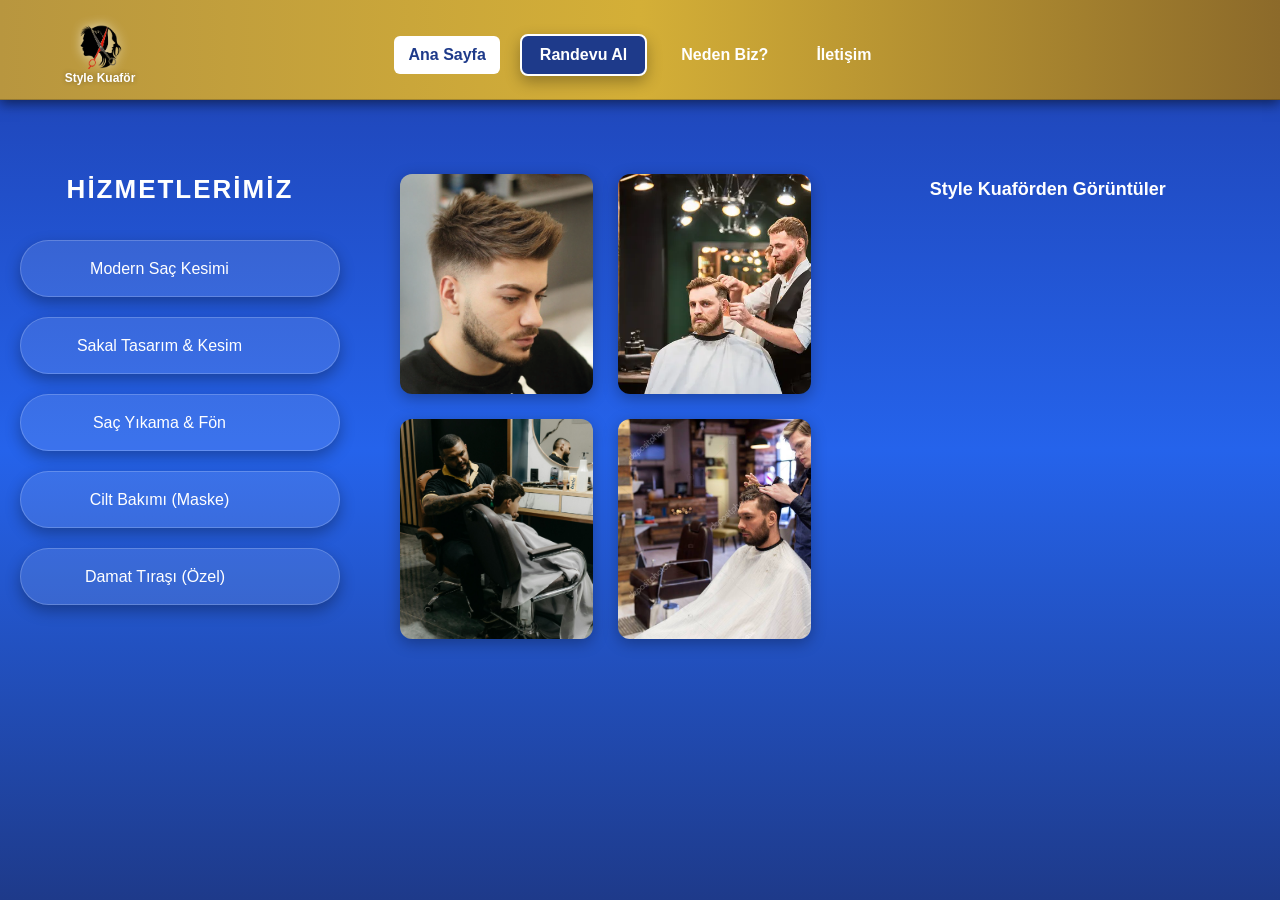
<file: index.html>
<!DOCTYPE html>
<html lang="tr">

<head>
    <meta charset="UTF-8">
    <meta name="viewport" content="width=device-width, initial-scale=1.0">
    <link rel="stylesheet" href="web.css">
    <title>anasayfa</title>


</head>

<body>

    <!-- NAVBAR -->
   <header class="navbar">
    
   <a href="anasayfa.html" class="logo">
    <img src="kuafor.png">
    <h2>Style Kuaför</h2>
</a>

    <nav class="nav-links">
    <a href="anasayfa.html" class="active">Ana Sayfa</a>
    <a href="randevu.html#randevu-formu" class="cta">Randevu Al</a>
    <a href="hizmetler.html">Neden Biz?</a>
    <a href="iletisim.html">İletişim</a>
</nav>
</header>

    </header>

    <section class="hizmetler">

        <div class="container">

            <!-- SOL -->
            <div class="liste">
    <h1>Hizmetlerimiz</h1>

    <div class="hizmet">
        <span class="ad">Modern Saç Kesimi</span>
        <span class="fiyat">600 ₺</span>
    </div>

    <div class="hizmet">
        <span class="ad">Sakal Tasarım & Kesim</span>
        <span class="fiyat">350 ₺</span>
    </div>

    <div class="hizmet">
        <span class="ad">Saç Yıkama & Fön</span>
        <span class="fiyat">400 ₺</span>
    </div>

    <div class="hizmet">
        <span class="ad">Cilt Bakımı (Maske)</span>
        <span class="fiyat">450 ₺</span>
    </div>

    <div class="hizmet">
        <span class="ad">Damat Tıraşı (Özel)</span>
        <span class="fiyat">2500 ₺</span>
    </div>
</div>

            <!-- SAĞ -->
      <div class="resim">

    <div class="slider">
        <img src="tras1.jpg" class="active">
        <img src="tras3.jpg">
        <img src="tras5.jpg">
    </div>

    <div class="slider">
        <img src="tras2.jpg" class="active">
        <img src="tras4.jpg">
        <img src="tras6.jpg">
    </div>

    <div class="slider">
        <img src="tras7.jpg" class="active">
        <img src="tras8.jpg">
        <img src="tras9.jpg">
    </div>

    <div class="slider">
        <img src="tras4.jpg" class="active">
        <img src="tras1.jpg">
        <img src="tras2.jpg">
    </div>
<div class="video-box">
    <div class="video-overlay">
        <h1>Style Kuaförden Görüntüler</h1>
    </div>

    <video autoplay muted loop playsinline>
        <source src="video.mp4" type="video/mp4">
    </video>
</div>

</div>
        </div>

    </section>





<script src="web.js"></script>

</body>

</html>
</file>
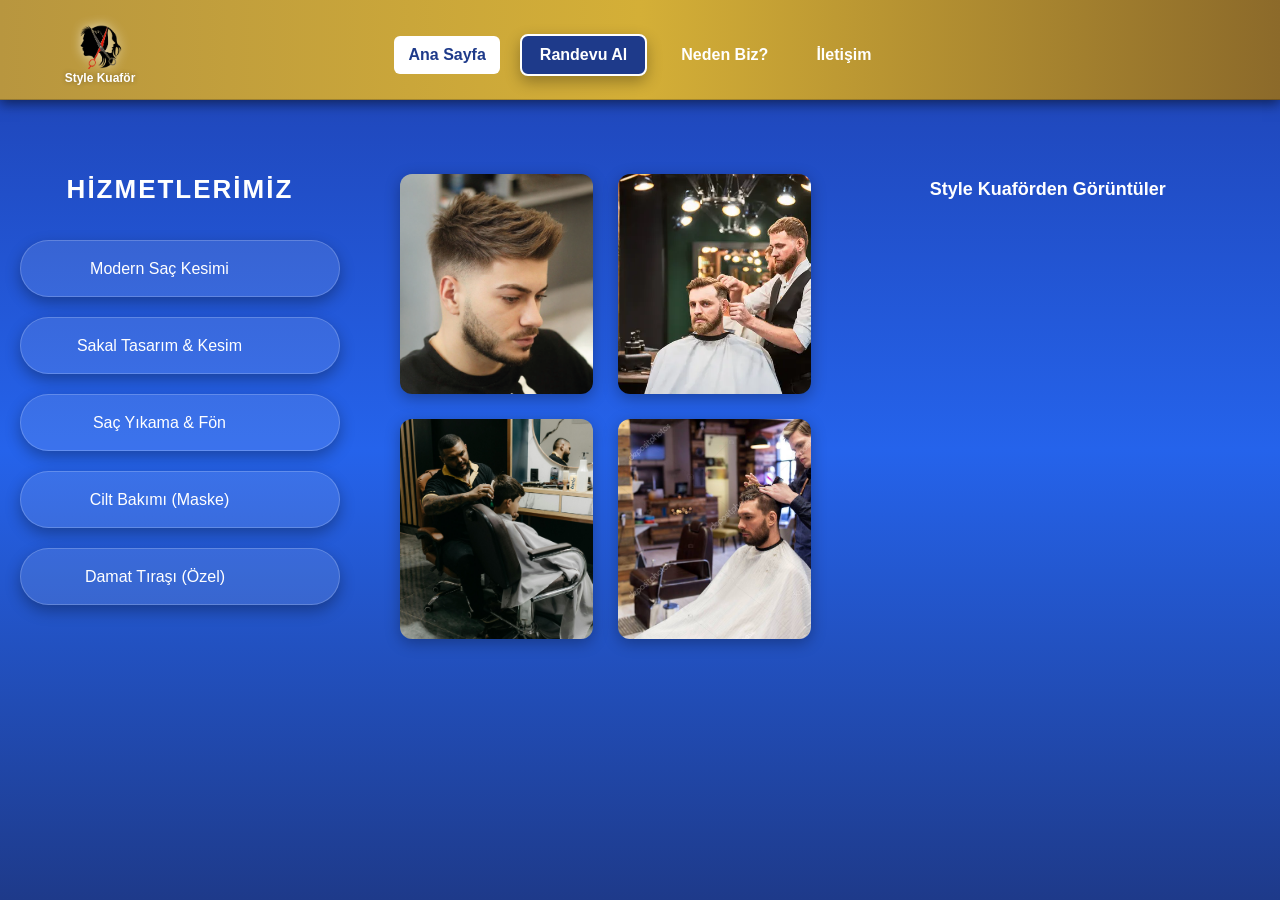
<file: anasayfa.html>
<!DOCTYPE html>
<html lang="tr">

<head>
    <meta charset="UTF-8">
    <meta name="viewport" content="width=device-width, initial-scale=1.0">
    <link rel="stylesheet" href="web.css">
    <title>anasayfa</title>


</head>

<body>

    <!-- NAVBAR -->
   <header class="navbar">
    
   <a href="anasayfa.html" class="logo">
    <img src="kuafor.png">
    <h2>Style Kuaför</h2>
</a>

<div id="menuToggle">☰</div>

<nav id="navLinks" class="nav-links">
    <a href="anasayfa.html" class="active">Ana Sayfa</a>
    <a href="randevu.html#randevu-formu" class="cta">Randevu Al</a>
    <a href="hizmetler.html">Neden Biz?</a>
    <a href="iletisim.html">İletişim</a>
</nav>
</header>



    <section class="hizmetler">

        <div class="container">

            <!-- SOL -->
            <div class="liste">
    <h1>Hizmetlerimiz</h1>

    <div class="hizmet">
        <span class="ad">Modern Saç Kesimi</span>
        <span class="fiyat">600 ₺</span>
    </div>

    <div class="hizmet">
        <span class="ad">Sakal Tasarım & Kesim</span>
        <span class="fiyat">350 ₺</span>
    </div>

    <div class="hizmet">
        <span class="ad">Saç Yıkama & Fön</span>
        <span class="fiyat">400 ₺</span>
    </div>

    <div class="hizmet">
        <span class="ad">Cilt Bakımı (Maske)</span>
        <span class="fiyat">450 ₺</span>
    </div>

    <div class="hizmet">
        <span class="ad">Damat Tıraşı (Özel)</span>
        <span class="fiyat">2500 ₺</span>
    </div>
</div>

            <!-- SAĞ -->
      <div class="resim">

    <div class="slider">
        <img src="tras1.jpg" class="active">
        <img src="tras3.jpg">
        <img src="tras5.jpg">
    </div>

    <div class="slider">
        <img src="tras2.jpg" class="active">
        <img src="tras4.jpg">
        <img src="tras6.jpg">
    </div>

    <div class="slider">
        <img src="tras7.jpg" class="active">
        <img src="tras8.jpg">
        <img src="tras9.jpg">
    </div>

    <div class="slider">
        <img src="tras4.jpg" class="active">
        <img src="tras1.jpg">
        <img src="tras2.jpg">
    </div>
<div class="video-box">
    <div class="video-overlay">
        <h1>Style Kuaförden Görüntüler</h1>
    </div>

    <video autoplay muted loop playsinline>
        <source src="video.mp4" type="video/mp4">
    </video>
</div>

</div>
        </div>

    </section>





<script src="web.js"></script>

</body>

</html>
</file>
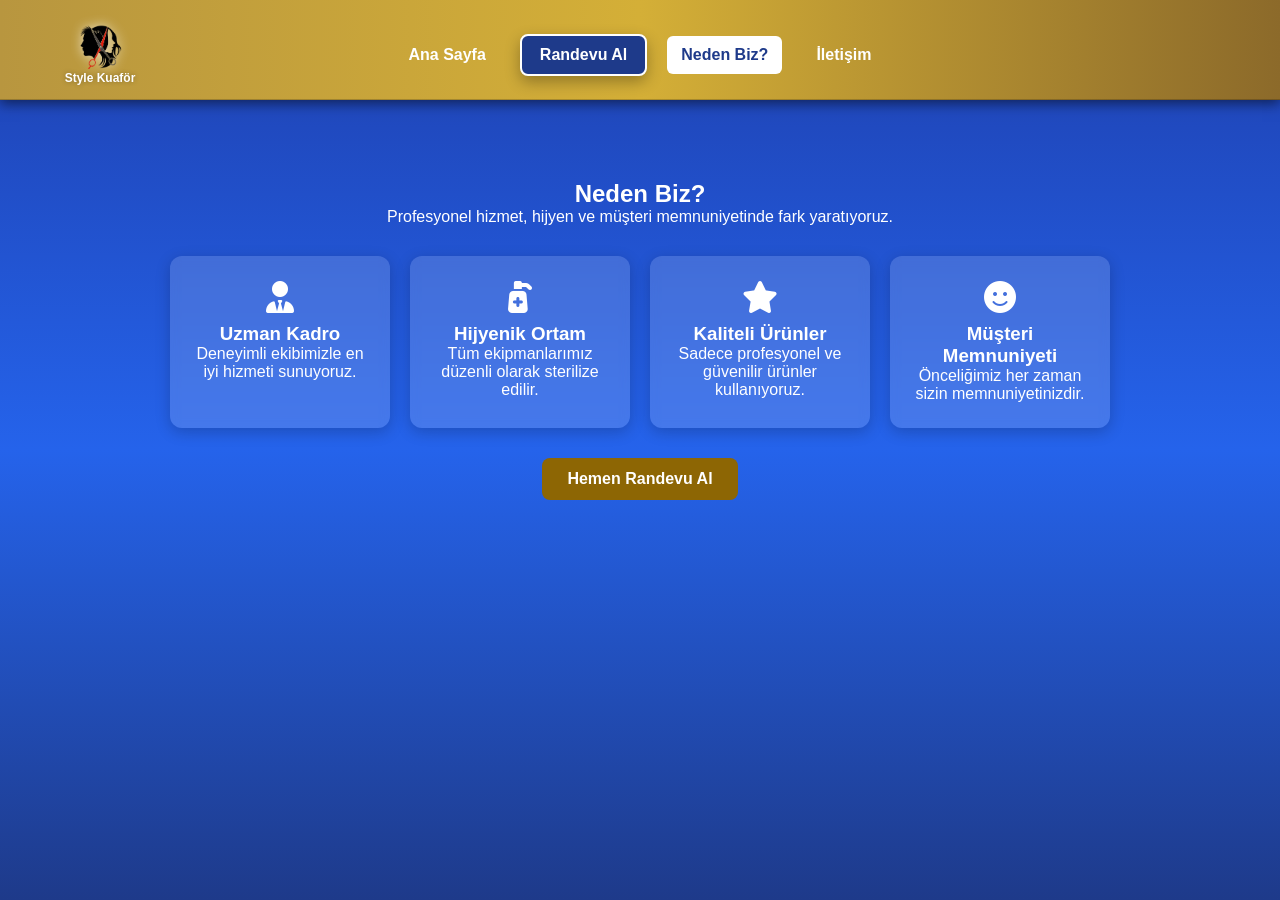
<file: hizmetler.html>
<!DOCTYPE html>
<html lang="tr">
<head>
    <meta charset="UTF-8">
    <meta name="viewport" content="width=device-width, initial-scale=1.0">
    <title>anasayfa</title>

    <link rel="stylesheet" href="web.css">
    <link rel="stylesheet" href="https://cdnjs.cloudflare.com/ajax/libs/font-awesome/6.5.0/css/all.min.css">
</head>

<body>

<!-- NAVBAR -->
<header class="navbar">
 <a href="anasayfa.html" class="logo">
    <img src="kuafor.png">
    <h2>Style Kuaför</h2>
</a>
<div id="menuToggle">☰</div>

<nav id="navLinks" class="nav-links">
    <a href="anasayfa.html">Ana Sayfa</a>
    <a href="randevu.html#randevu-formu" class="cta">Randevu Al</a>
    <a href="hizmetler.html" class="active">Neden Biz?</a>
    <a href="iletisim.html">İletişim</a>
</nav>
</header>
<section class="neden-biz">
    <h2>Neden Biz?</h2>
    <p>Profesyonel hizmet, hijyen ve müşteri memnuniyetinde fark yaratıyoruz.</p>

    <div class="kartlar">
        <div class="kart">
            <i class="fas fa-user-tie"></i>
            <h3>Uzman Kadro</h3>
            <p>Deneyimli ekibimizle en iyi hizmeti sunuyoruz.</p>
        </div>

        <div class="kart">
            <i class="fas fa-pump-medical"></i>
            <h3>Hijyenik Ortam</h3>
            <p>Tüm ekipmanlarımız düzenli olarak sterilize edilir.</p>
        </div>

        <div class="kart">
            <i class="fas fa-star"></i>
            <h3>Kaliteli Ürünler</h3>
            <p>Sadece profesyonel ve güvenilir ürünler kullanıyoruz.</p>
        </div>

        <div class="kart">
            <i class="fas fa-smile"></i>
            <h3>Müşteri Memnuniyeti</h3>
            <p>Önceliğimiz her zaman sizin memnuniyetinizdir.</p>
        </div>
    </div>

    <!-- BUTON BURADA OLACAK -->
    <div class="cta">
       <a href="randevu.html#randevu-formu" class="btn">  Hemen Randevu Al</a>
    </div>

</section>

<script src="web.js"></script>
</body>
</html>
</file>
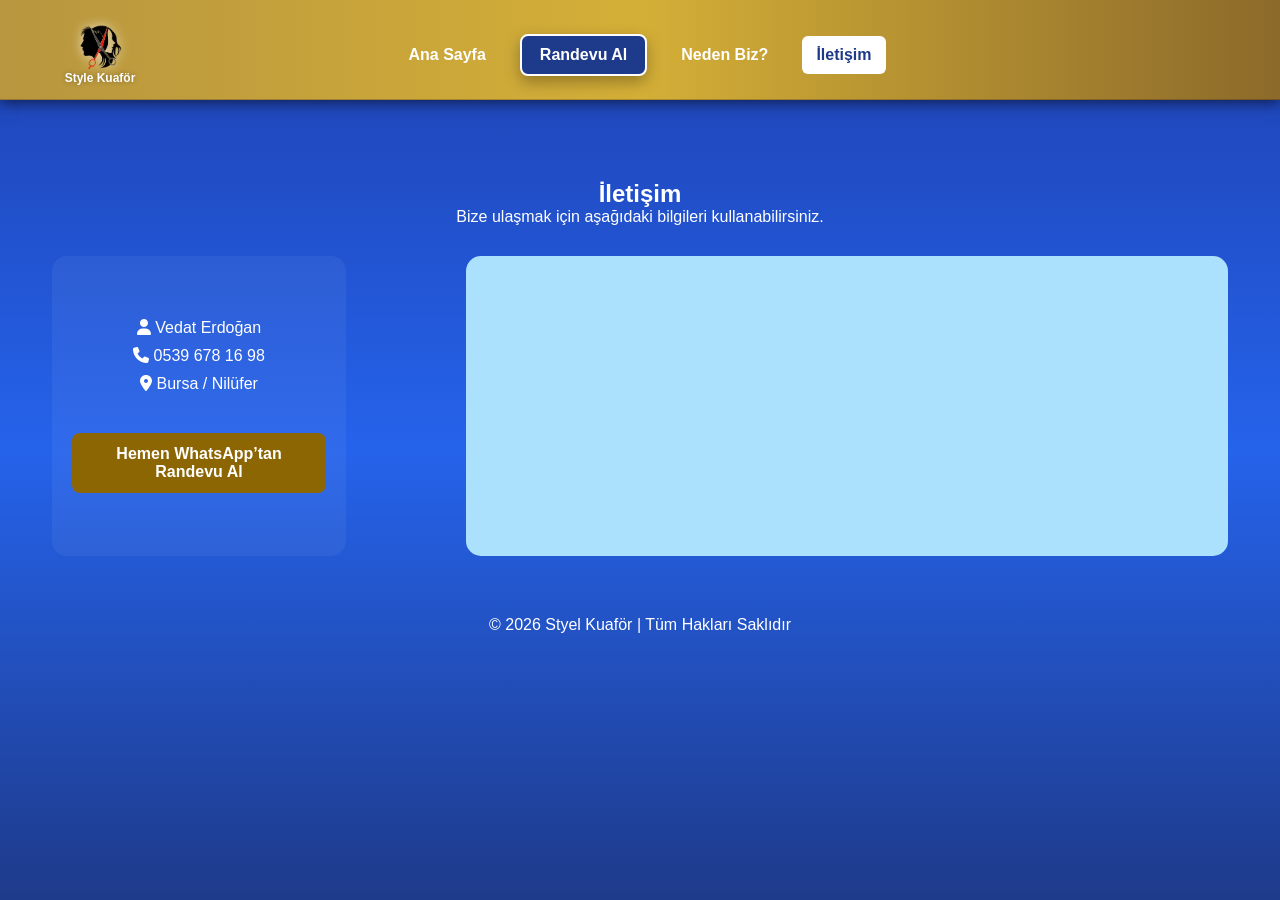
<file: iletisim.html>
<!DOCTYPE html>
<html lang="tr">
<head>
    <meta charset="UTF-8">
    <meta name="viewport" content="width=device-width, initial-scale=1.0">
    <title>İletişim</title>

    <link rel="stylesheet" href="web.css">
    <link rel="stylesheet" href="https://cdnjs.cloudflare.com/ajax/libs/font-awesome/6.5.0/css/all.min.css">
</head>

<body>

<!-- NAVBAR -->
<header class="navbar">
     <a href="anasayfa.html" class="logo">
    <img src="kuafor.png">
    <h2>Style Kuaför</h2>
</a>
<div id="menuToggle">☰</div>

<nav id="navLinks" class="nav-links">
    <a href="anasayfa.html">Ana Sayfa</a>
    <a href="randevu.html#randevu-formu" class="cta">Randevu Al</a>
    <a href="hizmetler.html">Neden Biz?</a>
    <a href="iletisim.html" class="active">İletişim</a>
</nav>
</header>

<!-- İLETİŞİM -->
<section class="iletisim">

    <h2>İletişim</h2>
    <p>Bize ulaşmak için aşağıdaki bilgileri kullanabilirsiniz.</p>

    <div class="iletisim-container">

        <!-- SOL -->
        <div class="iletisim-kutu">
            <p><i class="fas fa-user"></i> Vedat Erdoğan</p>
            <p><i class="fas fa-phone"></i> 0539 678 16 98</p>
            <p><i class="fas fa-map-marker-alt"></i> Bursa / Nilüfer</p>

            <a href="https://wa.me/905396781698" target="_blank" class="btn">
                Hemen WhatsApp’tan Randevu Al
            </a>
        </div>

        <!-- SAĞ -->
    <div class="harita">
    <iframe 
    src="https://www.google.com/maps/embed?pb=!1m18!1m12!1m3!1d194748.2428416738!2d28.834033140417967!3d40.19920092415176!2m3!1f0!2f0!3f0!3m2!1i1024!2i768!4f13.1!3m3!1m2!1s0x14ca39446d655f2d%3A0xc395f7004313d33!2sBursa!5e0!3m2!1str!2str!4v1712662000000!5m2!1str!2str" 
    width="100%" 
    height="100%" 
    style="border:0;" 
    allowfullscreen="" 
    loading="eager">
</iframe>
</div>

    </div>

</section>
<footer>
    <p>© 2026 Styel Kuaför | Tüm Hakları Saklıdır</p>
</footer>
<script src="web.js"></script>
</body>
</html>
</file>
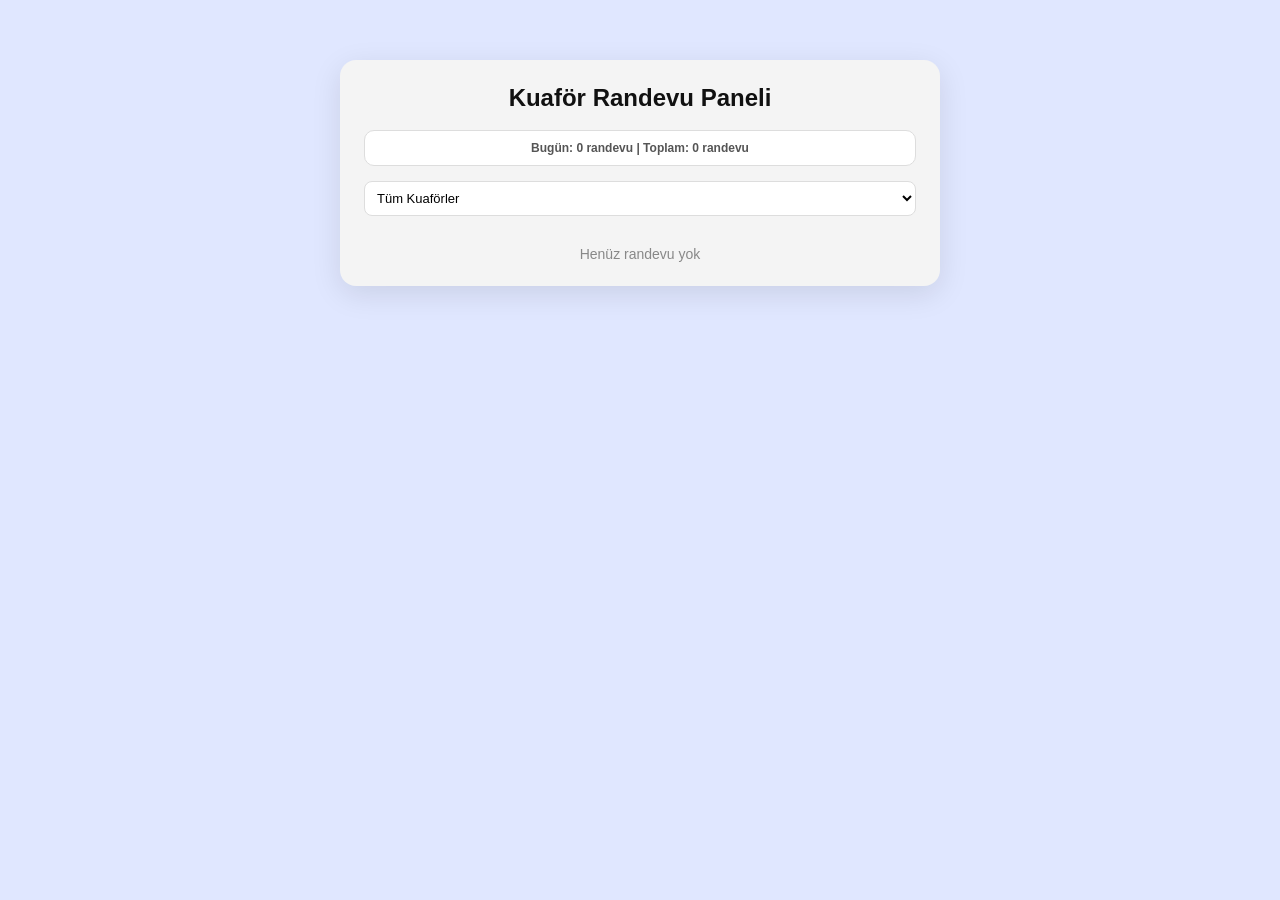
<file: webpanel.html>
<!DOCTYPE html>
<html lang="tr">

<head>
<meta charset="UTF-8">
<meta name="viewport" content="width=device-width, initial-scale=1.0">

<title>Kuaför Paneli</title>

<link rel="stylesheet" href="webpanel.css">
</head>

<body>

<div class="panel-container">

    <h1>Kuaför Randevu Paneli</h1>

    <!-- 🔥 İSTATİSTİK -->
    <div id="istatistik" class="istatistik">
        Bugün: 0 | Toplam: 0
    </div>

     <!-- 🔥 FİLTRE  -->
   <div class="filtre-alan">
         <select id="kuaforFilter">
            <option value="">Tüm Kuaförler</option>
            <option value="1">✂Kuaför 1</option>
            <option value="2">✂Kuaför 2</option>
            <option value="3">✂Kuaför 3</option>
            <option value="4">✂Kuaför 4</option>
        </select>
    </div>

     <!-- 🔥 RANDEVU LİSTESİ --> 
    <div id="panelListe"></div>

    <!-- 🔥 BOŞ MESAJ -->
    <p id="bosMesaj" class="bos-mesaj" style="display:none;">
        Henüz randevu yok
    </p>

</div>

<script src="webpanel.js"></script>

</body>
</html>
</file>
<file: web.css>
* {
    margin: 0;
    padding: 0;
    box-sizing: border-box; 
}

/* SAĞDAKİ ÇUBUĞU KÖKTEN YOK EDEN AYARLAR */
html {
    overflow-x: hidden;
    width: 100vw;
}

body {
    font-family: Arial, sans-serif;
    background: linear-gradient(180deg, #1e40af, #2563eb, #1e3a8a); 
    min-height: 100vh;
    margin: 0;
    display: flex;
    flex-direction: column;
    overflow-x: hidden; /* Kesin çözüm */
    width: 100%;
}

/* Tarayıcının beyaz boşluk bırakmasını engellemek için */
::-webkit-scrollbar {
    display: none; /* Chrome, Safari ve yeni Edge'de scroll barı tamamen gizler */
}

.navbar {
    display: flex;
    align-items: center;
    justify-content: center;
    height: 100px; 
    background: linear-gradient(90deg, #b8963f, #d4af37, #8c6a2a);

    position: sticky;
    top: 0;
    z-index: 1000;

    border-bottom: 1px solid rgba(0,0,0,0.2);
    box-shadow: 0 4px 12px rgba(0, 0, 0, 0.5);
    width: 100%;
    padding: 0 40px;
}

/* --- LOGO SİSTEMİ --- */
.logo {
    position: absolute;
    left: 40px;
    top: 50%;
    transform: translateY(-50%);
    display: flex;
    flex-direction: column;
    align-items: center;
    text-decoration: none;
    min-width: 120px;
}

.logo img {
    width: 45px;
    height: auto;
    filter: drop-shadow(0 0 6px rgba(255,255,255,0.7));
    margin-top: 10px;
}

.logo h2 {
    font-size: 12px;
    color: white;
    margin-top: 2px;
    font-weight: 700;
    white-space: nowrap;
    text-shadow: 0 0 5px rgba(0,0,0,0.3);
}

/* --- MENÜ LİNKLERİ --- */
.nav-links {
    display: flex;
    gap: 20px;
    align-items: center;
    justify-content: center;
    margin-top: 10px;
}

.nav-links a {
    padding: 10px 14px;
    color: white;
    text-decoration: none;
    font-size: 16px;
    font-weight: 600;
    transition: all 0.3s ease;
    border-radius: 6px;
}
.nav-links a.active {
    background: white;
    color: #1e3a8a;
}

/* Hover Efekti */
.nav-links a:hover {
    background: rgba(255, 255, 255, 0.15);
    transform: translateY(-2px);
}

/* --- RANDEVU BUTONU (CTA) --- */
.nav-links .cta {
    background: #1e3a8a;
    color: #fff !important;
    border: 2px solid white !important;
    border-radius: 8px;
    padding: 10px 18px;
    box-shadow: 0 6px 15px rgba(0,0,0,0.3);
}

.nav-links .cta:hover {
    background: #2563eb;
}


.container {
    display: flex;
    justify-content: center;
    align-items: flex-start;
    max-width: 1300px; /* Sağa baskı yapmasın diye 1350'den 1300'e çektim */
    margin: 74px auto 0 auto; /* Hava alması için 80px */
    padding: 0 20px;
    gap: 60px; 
    width: 100%;
}

/* SOL TARAF */
.liste {
    flex: 0 0 320px;
    display: flex;
    flex-direction: column;
}

.liste h1 {
    color: white;
    margin-bottom: 35px;
    font-size: 26px;
    text-align: center;
    text-transform: uppercase;
    letter-spacing: 2px;
}

.hizmet {
    display: flex;
    align-items: center;
    justify-content: space-between;
    width: 100%;
    margin-bottom: 20px;
    padding: 18px 25px;
    background: rgba(255, 255, 255, 0.1);
    border-radius: 50px;
    color: white;
    border: 1px solid rgba(255, 255, 255, 0.2);
    box-shadow: 0 6px 15px rgba(0, 0, 0, 0.3);
    transition: all 0.3s ease;
    text-align: center;
    
}

.hizmet:hover {
    background: rgba(255, 255, 255, 0.2);
    transform: scale(1.05);
    border-color: rgba(255, 255, 255, 0.5);
}

.ad { flex: 1; 
    text-align: center;
}


.fiyat {
    color: #bb8116;
    font-weight: bold;
    transform: translateX(30px);
    opacity: 0;
    transition: 0.3s;
}

.hizmet:hover .fiyat {
    transform: translateX(0);
    opacity: 1;
}

/* SAĞ TARAF */
.resim {
    flex: 1;
    display: grid;
    grid-template-columns: 1fr 1fr 2.2fr;
    gap: 25px;
    min-width: 0;
}

/* --- GÜNCELLENMİŞ VE SORUNSUZ KOD --- */

.resim .slider {
    position: relative;
    width: 100%;
    height: 220px;
    overflow: hidden; /* Resim büyüdüğünde dışarı taşmasın diye şart */
    border-radius: 12px;
    
    /* GÖLGE EFEKTİ: Resimlerin çevresindeki derinlik */
    box-shadow: 0 4px 15px rgba(0, 0, 0, 0.3); 
    transition: transform 0.4s ease, box-shadow 0.4s ease;
  
}

/* Üzerine gelince kutu hafifçe şahlansın ve gölgesi artsın */
.resim .slider {
    position: relative;
    overflow: hidden;
    border-radius: 12px;
    transition: transform 0.3s ease, box-shadow 0.3s ease;
}

/* kart hafif kalkar */
.resim .slider:hover {
    transform: translateY(-5px);
    box-shadow: 0 15px 30px rgba(0, 0, 0, 0.5);
}

/* resim */
.resim .slider img {
    position: absolute;
    top: 0;
    left: 0;
    width: 100%;
    height: 100%;

    object-fit: cover;

    opacity: 0;
    transform: scale(1);

    transition: opacity 0.5s ease, transform 0.6s ease;
}

/* aktif resim */
.resim .slider img.active {
    opacity: 1;
}

/* hover zoom */
.resim .slider:hover img.active {
    transform: scale(1.08);
}

.video-box {
    position: relative;
    grid-column: 3;
    grid-row: 1 / span 2;
    margin-top: -10px;
    border-radius: 15px;
    overflow: hidden;
}

.video-box video {
    width: 100%;
    height: 100%;
    min-height: 400px;
    object-fit: cover;
    filter: brightness(0.7);
}

.video-box h1 {
    position: absolute;
    top: 15px;
    left: 50%;
    transform: translateX(-50%);
    color: white;
    font-size: 18px;
    z-index: 2;
    white-space: nowrap;
}ka plan ve Panel Düzeni */
/* Arka plan ve Panel Düzeni */
.randevu-panel {
    width: 100%;
    min-height: 80vh;
    background: linear-gradient(135deg, #3b82f6, #1e3a8a);
    padding: 60px 0;
    margin-top: 0;
    display: none; 
}

.randevu-panel.active {
    display: block;
}

/* 🔥 ANA DÜZELTME BURADA */
.randevu {
    display: flex;
    justify-content: center;
    align-items: flex-start;
    padding: 0 40px;
}

.randevu .container {
    display: flex;
    gap: 30px;
    justify-content: center;

    max-width: 800px;
    width: 100%;
    margin: 0 auto;

    transform: translateX(110px); /* 🔥 hafif sağ */
}

/* FORM */
.randevu .form-alan {
    background: #eee;
    padding: 20px;
    border-radius: 12px;
    width: 320px;
    box-shadow: 0 10px 20px rgba(0,0,0,0.2);
}

/* LİSTE */
.randevu .randevu-alan {
    background: #eee;
    padding: 25px;
    border-radius: 12px;
    width: 320px;
    min-height: 200px;
    text-align: center;
    box-shadow: 0 10px 20px rgba(0,0,0,0.2);
}

/* INPUT */
.randevu input,
.randevu select {
    width: 100%;
    padding: 12px;
    margin-bottom: 12px;
    border-radius: 8px;
    border: 1px solid #ccc;
    text-align: center;
}
#randevuListesi {
    display: flex;
    flex-wrap: wrap;
    gap: 10px;
}

#randevuListesi div {
    width: calc(50% - 5px);
    text-align: center;

    display: flex;
    flex-direction: column;
    align-items: center;
    justify-content: center;
}

/* Buton */
.randevu button {
    width: 100%;
    padding: 14px;
    background: black;
    color: white;
    border: none;
    border-radius: 8px;
    cursor: pointer;
    font-weight: bold;
}

.randevu button:hover {
    background: #333;
}
/* Reklamı mavi ekranın tam ortasına sabitler */
.reklam-kapsayici {
    position: fixed;
    top: 58%; /* 🔥 50 → 58 yap */
    left: 50%;
    transform: translate(-50%, -50%) scale(0.9); /* scale hafif artır */
    text-align: center;
    z-index: 0;
    pointer-events: auto;
    transition: all 0.3s ease;
}

.atan-yazi-grubu {
    animation: yaziAtisi 3s ease-in-out infinite;
}

.reklam-logo {
    font-size: 48px;
    font-weight: 900;
    color: white;
    margin: 0;
    letter-spacing: 5px;
    
    /* YOĞUN HORROR EFEKTİ */
    text-shadow: 
        0 0 25px rgba(172, 97, 5, 1),
        0 0 50px rgba(255, 69, 0, 1),
        0 0 80px rgba(255, 69, 0, 0.8);

    /* HATA 2: Animasyon buradaki yoğun shadow'u eziyordu, animasyon içeriğini de güncelledik */
    animation: horrorIsik 3s ease-in-out infinite;
}

.reklam-slogan {
    font-size: 24px;
    color: rgba(255,255,255,0.8);
    font-style: italic;
}

/* HATA 3: Eğer bu seçici çalışmıyorsa HTML'de reklam alanı panelden ÖNCE geliyordur. 
   En garantisi genel gizleme kuralıdır: */
.randevu-panel.active ~ #reklamAlani,
#reklamAlani:has(~ .randevu-panel.active) {
    display: none !important;
}

@keyframes yaziAtisi {
    0%, 100% { transform: scale(1); }
    15% { transform: scale(1.1); }
    30% { transform: scale(1.05); }
    45% { transform: scale(1.15); }
}

/* HORROR YOĞUNLUĞUNU KORUYAN ANİMASYON */
@keyframes horrorIsik {
    0%, 100% { 
        text-shadow: 0 0 20px rgba(172, 97, 5, 0.7), 0 0 40px rgba(255, 69, 0, 0.5); 
    }
    50% { 
        /* Yoğunlaşma anında senin o istediğin yüksek değerler devreye girer */
        text-shadow: 0 0 30px rgba(172, 97, 5, 1), 0 0 60px rgba(255, 69, 0, 1), 0 0 90px rgba(255, 69, 0, 0.9); 
    }
}

.reklam-logo:hover {
    text-shadow: 0 0 50px rgba(255, 69, 0, 1);
    cursor: pointer;
}
.kuafor-imza-alani {
    display: flex;
    flex-direction: column;
    align-items: center;
    margin-top: 20px;

    animation: premiumEfekt 3s ease-in-out infinite;
    will-change: transform;
}

/* YAZI */
.usta-adi {
    font-size: 22px;
    text-transform: uppercase;
    font-weight: bold;
    letter-spacing: 2px;
    margin-top: 60px;

    animation: textGlow 3s ease-in-out infinite;
}

/* İMZA */
.gercek-imza {
    width: 200px;
    margin-top: -25px;
    filter: invert(1) brightness(2);
    opacity: 0.95;

    animation: imzaGlow 3s ease-in-out infinite;
}

/* 🔥 SCALE (ORTA NOKTA SENKRON) */
@keyframes premiumEfekt {
    0%,100% {
        transform: scale(1);
    }
    50% {
        transform: scale(1.07);
    }
}

@keyframes textGlow {
    0%,100% {
        color: rgba(255,255,255,0.92);
        letter-spacing: 2px;
        text-shadow: 
            0 0 6px rgba(255,255,255,0.3);
    }

    50% {
        color: #ffffff;
        letter-spacing: 2.6px;

        text-shadow: 
            0 0 12px rgba(255,180,120,1),   /* merkez daha güçlü */
            0 0 26px rgba(255,140,80,0.8),
            0 0 48px rgba(255,120,60,0.5),
            0 0 75px rgba(255,120,60,0.25);
    }
}
/* 🔥 İMZA (DAHA TEMİZ PARLAMA) */
@keyframes imzaGlow {
    0%,100% {
        opacity: 0.9;
        filter: invert(1) brightness(2);
    }

    50% {
        opacity: 1;
        filter: invert(1) brightness(2)
                drop-shadow(0 0 8px #ff4500)
                drop-shadow(0 0 18px rgba(255,69,0,0.7));
    }
}






/* NAVBAR */
/* NAVBAR - Logoyu ve Menüyü Uçlara Yaslar */
/* NAVBAR - İçeriği hizalamak için düzenlendi */
/* --- NAVBAR ANA GÖVDE --- */



/* ANA LAYOUT */
/* ANA LAYOUT */
/* ANA YERLEŞİM - Boşlukları ve dengeyi kuran kısım */

.neden-biz {
   padding-top: 80px;
    padding-bottom: 50px;
    padding-left: 50px;
    padding-right: 50px;
    text-align: center;
    color: white;
}

.kartlar {
    display: flex;
    gap: 20px;
    justify-content: center;
    margin-top: 30px;
}

.kart {
    background: rgba(255,255,255,0.15);
    padding: 25px;
    border-radius: 12px;
    width: 220px;
    transition: all 0.3s ease;
    box-shadow: 0 4px 15px rgba(0,0,0,0.2);
    backdrop-filter: blur(5px);
}

.kart:hover {
    transform: translateY(-10px) scale(1.03);
    background: rgba(255,255,255,0.25);
    box-shadow: 0 10px 25px rgba(0,0,0,0.4);
}
.kart i {
    font-size: 32px;
    margin-bottom: 10px;
    display: block;
}
.btn {
    display: inline-block;
    margin-top: 30px;
    padding: 12px 25px;
    background: rgb(141, 102, 4);
    color: white;
    border-radius: 8px;
    text-decoration: none;
    font-weight: bold;
    transition: 0.3s;
}

.btn:hover {
    background: #222;
}
#randevu-formu {
    scroll-margin-top: 120px;
}
/* İLETİŞİM ANA BÖLÜM */
/* İLETİŞİM ANA ALAN */
/* İLETİŞİM ALANI */
.iletisim {
    text-align: center;
    padding: 80px 0 30px 0; /* 🔥 üstü büyüttük */
    color: white;
}

/* KUTULARI BİRBİRİNE KİLİTLEYEN YAPI */
.iletisim-container {
    display: flex;
    justify-content: space-between; 
    gap: 120px; 
    align-items: stretch; 
    max-width: 95%; /* 1200px yerine %95 yap, kutular ekranın kenarlarına kadar gitsin */
    margin: 0 auto;
    padding: 0 20px;
}
/* SOLDAKİ YAZI KUTUSU */
.iletisim-kutu {
    flex: 1; /* Genişliği haritaya göre oranlar */
    max-width: 350px;
    display: flex;
    flex-direction: column;
    justify-content: center; /* İçindeki yazıları ortalar */
    background: rgba(255, 255, 255, 0.05);
    border-radius: 15px;
    padding: 20px;
    margin-top: 30px;
    gap:10px
}
.iletisim-kutu:hover {
    background: rgba(103, 159, 211, 0.1); /* Üzerine gelince hafif parlar */
}

/* SAĞDAKİ HARİTA (GENİŞ VE DENGELİ) */
.harita {
    flex: 3; /* Haritayı yazı kutusundan 2 kat daha geniş yapar */
    height: 300px; /* Boyu sabit kalsın ki footer aşağı kaçmasın */
    border-radius: 15px;
    overflow: hidden;
    margin-top: 30px;
    background: #abe1fd; /* Haritanın genel gri tonu */
    position: relative;
  
}

.harita iframe {
    width: 120%;
    height: 100%;
    border: 0;
}

/* FOOTER - OTOMATİK YUKARI ÇIKAR */
footer {
    text-align: center;
    margin-top: 20px;
    padding: 10px;
    color: white;
}
/* 📱 TABLET + TELEFON */
/* 📱 TABLET */
@media (max-width: 1024px) {

    /* GENEL LAYOUT */
    .container {
        flex-direction: column;
        align-items: center;
        gap: 30px;
    }

    /* RESİM GRID */
    .resim {
        grid-template-columns: 1fr 1fr;
    }

    .video-box {
        grid-column: auto;
        grid-row: auto;
        margin-top: 0;
    }

    /* RANDEVU */
    .randevu .container {
        transform: none;
        flex-direction: column;
        align-items: center;
        gap: 20px;
    }

    .form-alan,
    .randevu-alan {
        width: 100%;
        max-width: 450px;
    }

    .randevu {
        padding: 0 20px;
    }

    /* KARTLAR */
    .kartlar {
        flex-direction: column;
        align-items: center;
    }

    /* İLETİŞİM */
    .iletisim-container {
        flex-direction: column;
        gap: 30px;
    }

    .harita iframe {
        width: 100%;
    }
}


/* 📱 TELEFON */
/* PC modunda simgeyi gizlemek için eklenen tek satır */


@media (max-width: 768px) {
   /* LAYOUT */
    .resim {
        grid-template-columns: 1fr;
    }

    .form-alan,
    .randevu-alan {
        max-width: 400px;
    }

    .randevu {
        padding: 0 15px;
    }

    .liste {
        width: 100%;
    }

    #randevuListesi div {
        width: 100%;
    }

    .randevu .container {
        transform: none;
    }

    /* REKLAM */
    .reklam-kapsayici {
        position: relative;
        top: auto;
        left: auto;
        transform: none;
        margin-top: 80px;
        padding: 20px;
    }

    .reklam-kapsayici h1 {
        font-size: 32px;
    }

    .reklam-kapsayici h2 {
        font-size: 18px;
    }
}
/* PC (varsayılan) */

/* Mobil */
/* 📱 TABLET + TELEFON */
#menuToggle {
    display: none;
}
@media (max-width: 1024px) {
    .navbar {
        position: relative;
        padding-top: 10px; /* Navbar'ı yukarı çektik */
        padding-bottom: 5px;
        display: flex;
        justify-content: space-between;
        align-items: center;
    }

    /* Hamburger Simgesi */
    #menuToggle {
        display: block;
        position: absolute;
        right: 20px; /* Sağ kenarda sabit */
        top: 10px;   /* Yukarıda */
        font-size: 22px;
        cursor: pointer;
        z-index: 10001; /* Her zaman en üstte */
    }

    /* Menü Kutusu - Hamburgerin SOLUNDA ve ÜSTTE hizalı */
    .nav-links {
        position: absolute;
        display: none;
        flex-direction: column;
        
        /* BURASI KRİTİK: Hamburgerin soluna gelmesi için */
        right: 55px;  /* Hamburgerin (20px) + genişliği kadar boşluk bıraktık */
        top: 0;    /* Hamburger ile aynı üst hizaya aldık */

        gap: 2px;
        padding: 5px; 
        border-radius: 8px;
        background: rgba(201, 163, 58, 0.98);
        width: 110px;  /* Daha kompakt olması için biraz daha daralttık */
        z-index: 10000;
        box-shadow: 0 4px 10px rgba(0,0,0,0.2);
    }

    .nav-links.show {
        display: flex;
    }

    /* Linkler */
    .nav-links a {
        display: block;
        width: 100%;
        padding: 5px;
        font-size: 11px;
        text-align: center;
        text-decoration: none;
        color: white;
        border-bottom: 1px solid rgba(255,255,255,0.1);
    }

    .nav-links a:last-child {
        border-bottom: none;
    }
  .logo {
        margin-left: -30px;
    }

  
}
</file>
<file: webpanel.css>
/* --- GENEL AYARLAR --- */
*{
    margin:0;
    padding:0;
    box-sizing:border-box;
}

body{
    font-family: Arial, sans-serif;
    background:#e0e7ff; /* Müşteri tarafındaki gibi mavi arka plan */
    padding:20px;
}

/* --- PANEL KONTEYNER --- */
.panel-container{
    max-width: 600px; /* Panel biraz daha daralsın */
    width:100%;
    margin:40px auto;
    background:#f4f4f4; /* Müşteri tarafındaki panel rengi */
    padding:24px;
    border-radius:16px;
    box-shadow:0 8px 30px rgba(0,0,0,0.1);
}

/* --- BAŞLIK --- */
h1{
    text-align:center;
    margin-bottom:18px;
    font-size:24px;
    color:#111;
    font-weight: 800;
}

/* --- İSTATİSTİK (Kompakt Hale Geldi) --- */
.istatistik{
    background:#fff;
    border:1px solid #ddd;
    padding:10px;
    border-radius:10px;
    text-align:center;
    font-size:12px; /* Yazı küçüldü ki kartlara yer kalsın */
    font-weight:700;
    color:#555;
    margin-bottom:15px;
}

/* --- FİLTRE (Kompakt Hale Geldi) --- */
select{
    width: 100%;
    margin-bottom: 15px;
    padding: 8px;
    border-radius: 8px;
    border: 1px solid #ddd;
    font-size: 13px;
    background: #fff;
    cursor: pointer;
}

/* --- 🔥 LİSTE ALANI (KRİTİK: İKİLİ DİZİLİM) --- */
#panelListe{
    width:100%;
    display: flex;
    flex-wrap: wrap; /* Sığmazsa alt satıra geç */
    gap: 12px; /* Kartlar arası boşluk */
    justify-content: space-between; /* İki yana yasla */
}

/* --- 🔥 RANDEVU KARTI (MÜŞTERİ TARAFINDAKİ GİBİ KÜÇÜK VE DİKEY) --- */
/* --- RANDEVU KARTI (Daha Küçük ve Zarif) --- */
.randevu-card {
    width: calc(50% - 8px); /* Yan yana ikili yapı */
    background: #fff;
    padding: 10px 5px; /* İç boşlukları daralttık */
    border-radius: 10px;
    border-left: 4px solid #d9534f; /* Şeridi incelttik */
    box-shadow: 0 2px 5px rgba(0,0,0,0.05);
    display: flex;
    flex-direction: column;
    align-items: center;
    text-align: center;
    margin-bottom: 5px;
}

/* --- KART İÇİ YAZI BOYUTLARI --- */

.kuafor {
    font-size: 11px; /* Küçüldü */
    font-weight: 700;
    color: #666;
    margin-bottom: 2px;
}

.tarih-satir {
    font-size: 10px; /* Küçüldü */
    color: #999;
}

/* SAAT (Gözü yormayacak kadar küçültüldü) */
.randevu-card strong {
    display: block;
    font-size: 20px; /* 28px'den 20px'e çektik */
    font-weight: 800;
    color: #222;
    margin: 4px 0;
}

.isim {
    font-size: 13px; /* Küçüldü */
    font-weight: 700;
    color: #333;
}

.hizmet {
    font-size: 11px;
    color: #777;
    margin-bottom: 4px;
}

/* --- ALT ALAN (Telefon ve Sil) --- */
.randevu-alt {
    width: 100%;
    margin-top: 5px;
    padding-top: 5px;
    border-top: 1px solid #f0f0f0;
    display: flex;
    flex-direction: column;
    gap: 5px;
}

.telefon {
    font-size: 11px;
    color: #007bff;
    text-decoration: none;
}

/* SİL BUTONU (Küçük ve kibar) */
button {
    background: #d9534f;
    color: #fff;
    border: none;
    padding: 4px 10px;
    border-radius: 6px;
    font-size: 11px;
    font-weight: 600;
    cursor: pointer;
}

button:hover{
    background:#c9302c;
}

/* --- BOŞ MESAJ --- */
.bos-mesaj{
    width: 100%;
    text-align:center;
    color:#888;
    font-size:14px;
    margin-top:15px;
}

/* --- MOBİL UYUMLULUK --- */
@media (max-width: 500px){

    /* Panel nefes alsın */
    .panel-container {
        padding: 15px;
        margin: 20px auto;
    }

    /* 🔥 Kartlar tek sütun */
    #panelListe {
        flex-direction: column;
        gap: 10px;
    }

    .randevu-card{
        width: 100%;
        padding: 12px 8px;
          max-width: 400px;
    margin: 0 auto;
    }

    /* Yazılar biraz dengelensin */
    .randevu-card strong {
        font-size: 18px;
    }

    .isim {
        font-size: 14px;
    }

    /* Alt kısım düzgün dizilsin */
    .randevu-alt {
        gap: 8px;
    }

    .randevu-alt a,
    .randevu-alt button {
        width: 100%;
    }

    /* 🔥 Telefon taşma fix */
    .telefon {
        word-break: break-all;
    }
}
</file>
